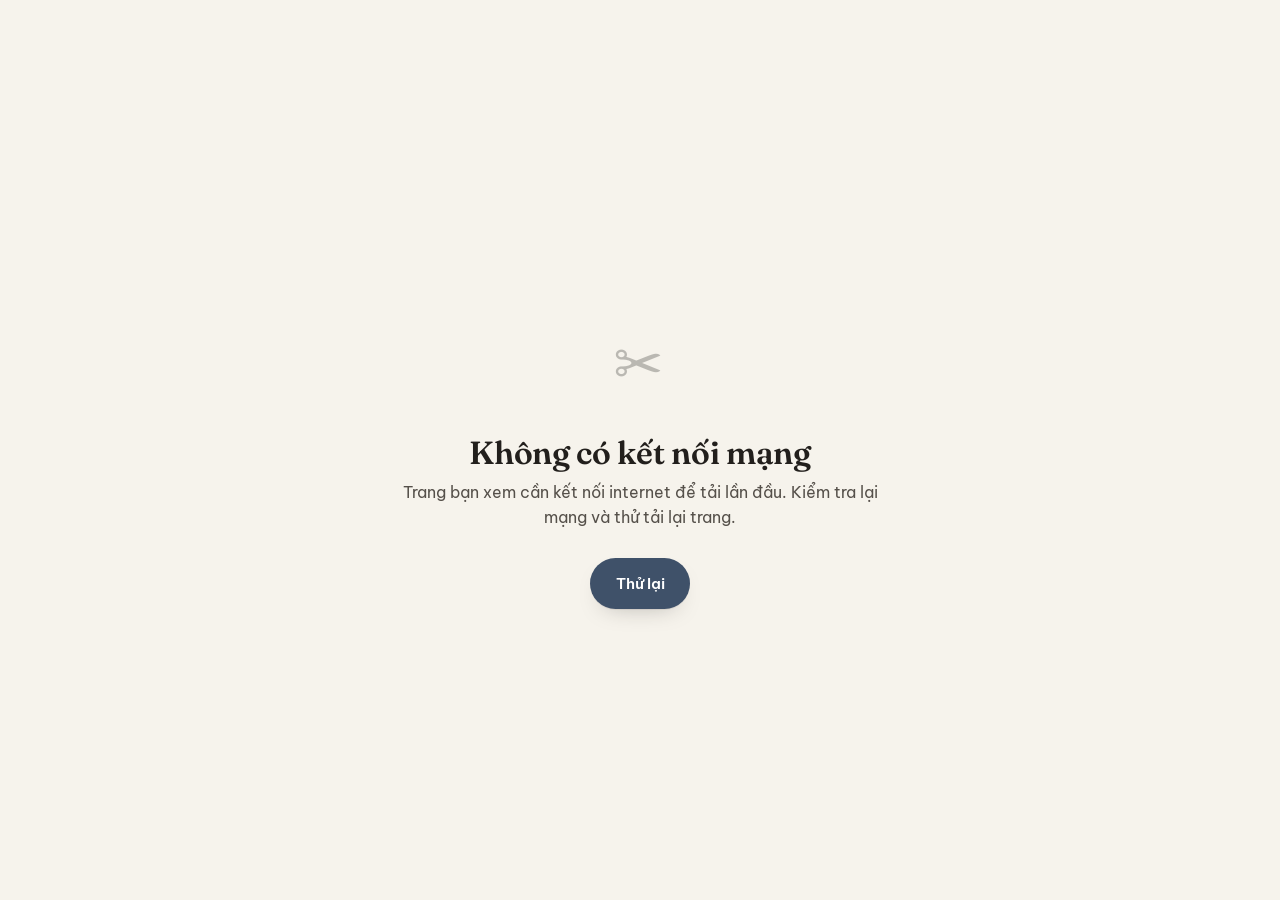
<file: offline.html>
<!DOCTYPE html>
<html lang="vi">
<head>
<meta charset="UTF-8">
<meta name="viewport" content="width=device-width, initial-scale=1">
<title>Đang mất kết nối | Min Mê Phụ Kiện</title>
<meta name="robots" content="noindex">
<meta name="theme-color" content="#F6F3EC" media="(prefers-color-scheme: light)">
<meta name="theme-color" content="#17150F" media="(prefers-color-scheme: dark)">
<link rel="icon" href="/assets/icons/favicon.svg" type="image/svg+xml">
<link rel="preconnect" href="https://fonts.googleapis.com">
<link rel="stylesheet" href="https://fonts.googleapis.com/css2?family=Fraunces:wght@600&family=Be+Vietnam+Pro:wght@400;600&display=swap">
<link rel="stylesheet" href="/css/style.css">
</head>
<body>
<main class="status-page">
  <p class="stamp" aria-hidden="true">✂</p>
  <h1>Không có kết nối mạng</h1>
  <p>Trang bạn xem cần kết nối internet để tải lần đầu. Kiểm tra lại mạng và thử tải lại trang.</p>
  <button class="btn btn-facebook" onclick="location.reload()">Thử lại</button>
</main>
</body>
</html>
</file>
<file: css/style.css>
/* ==========================================================================
   MIN MÊ PHỤ KIỆN — stylesheet
   Signature motif: the "swing tag" — every card carries a punched hole,
   a loop of thread and a faint rotation, like a real secondhand price tag.
   ========================================================================== */

/* ---- Design tokens ------------------------------------------------------ */
:root{
  /* paper & ink */
  --paper: #F6F3EC;
  --paper-raised: #FFFFFF;
  --ink: #221F1C;
  --ink-soft: #55504A;
  --ink-faint: #8B857C;
  --line: rgba(34,31,28,.14);
  --line-strong: rgba(34,31,28,.28);

  /* accents — denim (thrifted workwear) + brass (vintage hardware) */
  --denim: #3F5169;
  --denim-deep: #2B3547;
  --brass: #B8863A;
  --brass-deep: #8F6726;
  --thread: #B4443A; /* the literal stitching thread colour */

  --font-display: "Fraunces", "Georgia", serif;
  --font-body: "Be Vietnam Pro", "Segoe UI", sans-serif;
  --font-mono: "JetBrains Mono", ui-monospace, monospace;

  --radius-s: 6px;
  --radius-m: 14px;
  --radius-l: 28px;

  --shadow-tag: 0 1px 0 rgba(34,31,28,.06), 0 10px 24px -14px rgba(34,31,28,.35);
  --shadow-float: 0 20px 50px -20px rgba(34,31,28,.45);

  --container: 1180px;
  --gutter: clamp(20px, 4vw, 56px);

  --ease: cubic-bezier(.22,.61,.36,1);
  color-scheme: light;
}

html[data-theme="dark"]{
  --paper: #17150F;
  --paper-raised: #211E17;
  --ink: #EFE9DD;
  --ink-soft: #C6BEAF;
  --ink-faint: #8A8377;
  --line: rgba(239,233,221,.14);
  --line-strong: rgba(239,233,221,.28);
  --denim: #7C93B3;
  --denim-deep: #A9BEDA;
  --brass: #D9AE5E;
  --brass-deep: #EBC578;
  --shadow-tag: 0 1px 0 rgba(0,0,0,.4), 0 10px 24px -14px rgba(0,0,0,.6);
  --shadow-float: 0 20px 50px -20px rgba(0,0,0,.7);
  color-scheme: dark;
}

@media (prefers-color-scheme: dark){
  html:not([data-theme="light"]):not([data-theme="dark"]){
    --paper: #17150F; --paper-raised: #211E17; --ink: #EFE9DD; --ink-soft: #C6BEAF;
    --ink-faint: #8A8377; --line: rgba(239,233,221,.14); --line-strong: rgba(239,233,221,.28);
    --denim: #7C93B3; --denim-deep: #A9BEDA; --brass: #D9AE5E; --brass-deep: #EBC578;
    --shadow-tag: 0 1px 0 rgba(0,0,0,.4), 0 10px 24px -14px rgba(0,0,0,.6);
    --shadow-float: 0 20px 50px -20px rgba(0,0,0,.7);
    color-scheme: dark;
  }
}

/* ---- Reset --------------------------------------------------------------- */
*,*::before,*::after{ box-sizing: border-box; }
*{ margin:0; }
html{ -webkit-text-size-adjust:100%; scroll-behavior:smooth; }
@media (prefers-reduced-motion: reduce){
  html{ scroll-behavior:auto; }
  *,*::before,*::after{ animation-duration:.001ms !important; animation-iteration-count:1 !important; transition-duration:.001ms !important; scroll-behavior:auto !important; }
}
body{
  font-family: var(--font-body);
  background: var(--paper);
  color: var(--ink);
  line-height:1.55;
  -webkit-font-smoothing:antialiased;
  transition: background .35s var(--ease), color .35s var(--ease);
  overflow-x:hidden;
}
img,video{ max-width:100%; display:block; }
picture{ display:block; max-width:100%; }

a{ color:inherit; text-decoration:none; }
ul,ol{ list-style:none; padding:0; }
button{ font:inherit; color:inherit; background:none; border:0; cursor:pointer; }
input,textarea{ font:inherit; }
h1,h2,h3,h4{ font-family:var(--font-display); font-weight:600; line-height:1.12; letter-spacing:-.01em; }

:focus-visible{ outline:2.5px solid var(--brass); outline-offset:3px; border-radius:4px; }

.container{ width:100%; max-width:var(--container); margin-inline:auto; padding-inline:var(--gutter); }
.visually-hidden{ position:absolute !important; width:1px;height:1px; overflow:hidden; clip:rect(0 0 0 0); white-space:nowrap; }
.skip-link{ position:absolute; left:12px; top:-60px; background:var(--ink); color:var(--paper); padding:.7em 1.1em; border-radius:var(--radius-s); z-index:999; transition:top .2s var(--ease); }
.skip-link:focus{ top:12px; }

/* eyebrow / mono label used as a small "stamp" throughout */
.eyebrow{
  font-family:var(--font-mono); font-size:.72rem; letter-spacing:.14em; text-transform:uppercase;
  color:var(--brass-deep); display:inline-flex; align-items:center; gap:.5em;
}
.eyebrow::before{ content:""; width:16px; height:1px; background:currentColor; }

section{ padding-block: clamp(56px, 9vw, 120px); position:relative; }
.section-head{ max-width:640px; margin-bottom: clamp(32px,5vw,56px); }
.section-head h2{ font-size:clamp(1.9rem,3.4vw,2.8rem); margin-top:.4em; }
.section-head p{ color:var(--ink-soft); margin-top:.9em; font-size:1.02rem; }

/* ---- Buttons -------------------------------------------------------------- */
.btn{
  display:inline-flex; align-items:center; gap:.6em; padding:.85em 1.6em;
  border-radius: 999px; font-weight:600; font-size:.95rem; white-space:nowrap;
  transition: transform .25s var(--ease), box-shadow .25s var(--ease), background .25s var(--ease), color .25s var(--ease);
  border:1.5px solid transparent;
}
.btn:hover{ transform: translateY(-2px); }
.btn-facebook{ background:var(--denim); color:#fff; box-shadow: var(--shadow-tag); }
.btn-facebook:hover{ background:var(--denim-deep); }
.btn-tiktok{ background:var(--ink); color:var(--paper); box-shadow: var(--shadow-tag); }
html[data-theme="dark"] .btn-tiktok{ background:var(--brass); color:var(--paper-raised); }
.btn-outline{ border-color:var(--line-strong); color:var(--ink); }
.btn-outline:hover{ border-color:var(--ink); }
.btn svg{ width:1.15em; height:1.15em; }

/* ==========================================================================
   Header
   ========================================================================== */
.site-header{
  position:fixed; inset-inline:0; top:0; z-index:80;
  padding-block:14px; transition: background .3s var(--ease), box-shadow .3s var(--ease), padding .3s var(--ease);
}
.site-header .container{ display:flex; align-items:center; justify-content:space-between; gap:16px; }
.site-header.is-scrolled{
  background: color-mix(in srgb, var(--paper) 78%, transparent);
  backdrop-filter: blur(14px) saturate(140%);
  -webkit-backdrop-filter: blur(14px) saturate(140%);
  box-shadow: 0 1px 0 var(--line);
  padding-block:10px;
}
.brand{ display:flex; align-items:center; gap:.6em; font-family:var(--font-display); font-weight:700; font-size:1.28rem; }
.brand .brand-mark{ width:34px; height:34px; }
.brand small{ display:block; font-family:var(--font-mono); font-size:.58rem; letter-spacing:.12em; color:var(--ink-faint); font-weight:400; text-transform:uppercase; }

.nav-toggle{ display:none; }
.main-nav ul{ display:flex; gap: clamp(14px,2vw,30px); align-items:center; }
.main-nav a{ font-size:.94rem; font-weight:500; position:relative; padding-block:4px; }
.main-nav a::after{ content:""; position:absolute; left:0; right:100%; bottom:0; height:1.5px; background:var(--brass); transition:right .3s var(--ease); }
.main-nav a:hover::after, .main-nav a:focus-visible::after{ right:0; }

.header-actions{ display:flex; align-items:center; gap:10px; }
.theme-toggle{
  width:40px; height:40px; border-radius:50%; border:1.5px solid var(--line-strong);
  display:grid; place-items:center; transition: border-color .25s var(--ease), transform .25s var(--ease);
}
.theme-toggle:hover{ border-color:var(--ink); transform:rotate(15deg); }
.theme-toggle svg{ width:18px; height:18px; }
.theme-toggle .icon-moon{ display:none; }
html[data-theme="dark"] .theme-toggle .icon-sun{ display:none; }
html[data-theme="dark"] .theme-toggle .icon-moon{ display:block; }

@media (max-width: 900px){
  .main-nav{
    position:fixed; inset:0 0 0 30%; background:var(--paper-raised); padding: 100px 28px 40px;
    transform:translateX(100%); transition: transform .4s var(--ease); box-shadow: var(--shadow-float);
    overflow-y:auto;
  }
  .main-nav.is-open{ transform:translateX(0); }
  .main-nav ul{ flex-direction:column; align-items:flex-start; gap:22px; }
  .main-nav a{ font-size:1.2rem; }
  .nav-toggle{ display:grid; place-items:center; width:40px; height:40px; border-radius:50%; border:1.5px solid var(--line-strong); z-index:90; }
  .nav-toggle span, .nav-toggle span::before, .nav-toggle span::after{
    content:""; display:block; width:18px; height:1.6px; background:var(--ink); position:relative; transition: transform .3s var(--ease), opacity .3s var(--ease);
  }
  .nav-toggle span::before{ position:absolute; top:-6px; }
  .nav-toggle span::after{ position:absolute; top:6px; }
  .nav-toggle.is-open span{ background:transparent; }
  .nav-toggle.is-open span::before{ top:0; transform:rotate(45deg); }
  .nav-toggle.is-open span::after{ top:0; transform:rotate(-45deg); }
  .nav-scrim{ position:fixed; inset:0; background:rgba(0,0,0,.35); opacity:0; pointer-events:none; transition:opacity .3s var(--ease); z-index:75; }
  .nav-scrim.is-open{ opacity:1; pointer-events:auto; }
}

/* ==========================================================================
   Hero
   ========================================================================== */
.hero{
  min-height: 100svh; display:flex; align-items:center; padding-top:90px;
  position:relative; overflow:clip;
}
.hero-grid{ display:grid; grid-template-columns: 1.1fr .9fr; gap: clamp(24px,5vw,60px); align-items:center; }
.hero-copy .eyebrow{ margin-bottom:18px; }
.hero-title{
  font-size: clamp(2.6rem, 6.2vw, 4.6rem); line-height:1.02;
}
.hero-title .line2{ display:block; color:var(--brass-deep); font-style:italic; font-weight:500; }
.hero-slogan{ margin-top:22px; font-size:clamp(1.05rem,1.6vw,1.25rem); color:var(--ink-soft); max-width:46ch; }
.hero-actions{ margin-top: 34px; display:flex; gap:14px; flex-wrap:wrap; }

.hero-visual{ position:relative; aspect-ratio: 4/5; border-radius: var(--radius-l); overflow:hidden; box-shadow: var(--shadow-float); }
.hero-visual img{ width:100%; height:100%; object-fit:cover; transform: scale(1.02); will-change:transform; }
.hero-visual::after{ content:""; position:absolute; inset:0; background: linear-gradient(190deg, transparent 55%, rgba(23,21,15,.55)); }

.hero-tag{
  position:absolute; left:-18px; bottom:26px; background:var(--paper-raised); color:var(--ink);
  padding: 14px 20px 14px 34px; border-radius: var(--radius-s); box-shadow: var(--shadow-tag);
  transform: rotate(-6deg); font-family:var(--font-mono); font-size:.72rem; letter-spacing:.06em;
  border:1px solid var(--line);
}
.hero-tag::before{
  content:""; position:absolute; left:12px; top:50%; translate:0 -50%; width:9px; height:9px; border-radius:50%;
  background: var(--paper); border:1.6px solid var(--ink-faint);
}
.hero-tag strong{ display:block; font-family:var(--font-display); font-size:1rem; font-style:normal; font-weight:600; letter-spacing:0; }


@media (max-width: 860px){
  .hero-grid{ grid-template-columns:1fr; }
  .hero-visual{ order:-1; aspect-ratio:5/4; }
  .hero-tag{ left:14px; bottom:-16px; }
}

/* ==========================================================================
   Swing-tag card — the site's signature element
   ========================================================================== */
.tag-card{
  position:relative; background:var(--paper-raised); border:1px solid var(--line);
  border-radius: var(--radius-m); padding: 30px 24px 26px; box-shadow: var(--shadow-tag);
  transition: transform .4s var(--ease), box-shadow .4s var(--ease), border-color .4s var(--ease);
}
.tag-card::before{ /* punch hole */
  content:""; position:absolute; top:16px; left:16px; width:14px; height:14px; border-radius:50%;
  background: var(--paper); border:1.6px solid var(--line-strong);
}
.tag-card::after{ /* thread loop */
  content:""; position:absolute; top:4px; left:12px; width:20px; height:14px;
  border: 1.6px solid var(--thread); border-bottom:none; border-radius: 12px 12px 0 0; opacity:.75;
}
.tag-card:hover{ transform: translateY(-6px) rotate(-1.1deg); box-shadow: var(--shadow-float); border-color: var(--line-strong); }
.tag-card:nth-child(even):hover{ transform: translateY(-6px) rotate(1.1deg); }

/* ==========================================================================
   Giới thiệu
   ========================================================================== */
.intro{ background: var(--paper-raised); border-block:1px solid var(--line); }
.intro-grid{ display:grid; grid-template-columns: .9fr 1.1fr; gap: clamp(30px,5vw,70px); align-items:start; }
.intro-figure{ position:relative; }
.intro-figure img{ border-radius: var(--radius-m); aspect-ratio:1/1; object-fit:cover; box-shadow: var(--shadow-tag); }
.stitch-line{ border:none; border-top:1.8px dashed var(--line-strong); margin-block: 22px; }
.commit-list{ display:grid; gap:16px; margin-top:22px; }
.commit-list li{ display:flex; gap:12px; align-items:flex-start; font-size:.98rem; color:var(--ink-soft); }
.commit-list .num{ font-family:var(--font-mono); color:var(--brass-deep); font-size:.85rem; padding-top:.15em; }
.commit-list strong{ color:var(--ink); display:block; font-family:var(--font-display); font-weight:600; }

/* ==========================================================================
   Danh mục — category grid
   ========================================================================== */
.category-grid{ display:grid; grid-template-columns: repeat(4, 1fr); gap: 20px; }
.category-card{ text-align:left; }
.category-card .thumb{ border-radius: var(--radius-s); overflow:hidden; aspect-ratio: 3/4; margin-bottom:16px; }
.category-card img{ width:100%; height:100%; object-fit:cover; transition: transform .6s var(--ease); }
.category-card:hover img{ transform: scale(1.06); }
.category-card h3{ font-size:1.1rem; }
.category-card .count{ font-family:var(--font-mono); font-size:.72rem; color:var(--ink-faint); margin-top:4px; display:block; }

@media (max-width: 980px){ .category-grid{ grid-template-columns: repeat(2,1fr); } }
@media (max-width: 520px){ .category-grid{ grid-template-columns: 1fr 1fr; gap:14px; } }

/* ==========================================================================
   Vì sao chọn
   ========================================================================== */
.why{ background: var(--paper-raised); border-block:1px solid var(--line); }
.why-grid{ display:grid; grid-template-columns: repeat(3, 1fr); gap:20px; }
.why-card{ display:flex; flex-direction:column; gap:14px; }
.why-card .ico{ width:44px; height:44px; border-radius:50%; background: color-mix(in srgb, var(--brass) 16%, transparent); display:grid; place-items:center; color:var(--brass-deep); }
.why-card .ico svg{ width:22px; height:22px; }
.why-card h3{ font-size:1.05rem; }
.why-card p{ color:var(--ink-soft); font-size:.94rem; }
@media (max-width:900px){ .why-grid{ grid-template-columns:repeat(2,1fr); } }
@media (max-width:560px){ .why-grid{ grid-template-columns:1fr; } }

/* ==========================================================================
   Gallery masonry + lightbox
   ========================================================================== */
.gallery-toolbar{ display:flex; flex-wrap:wrap; gap:10px; margin-bottom:26px; }
.filter-chip{
  padding:.5em 1.1em; border-radius:999px; border:1.4px solid var(--line-strong); font-size:.85rem;
  font-family:var(--font-mono); letter-spacing:.02em; transition: all .25s var(--ease);
}
.filter-chip[aria-pressed="true"]{ background:var(--ink); color:var(--paper); border-color:var(--ink); }
html[data-theme="dark"] .filter-chip[aria-pressed="true"]{ background:var(--brass); color:var(--paper-raised); border-color:var(--brass); }

.masonry{ column-count:4; column-gap:16px; }
.masonry-item{ break-inside:avoid; margin-bottom:16px; border-radius: var(--radius-s); overflow:hidden; cursor:zoom-in; position:relative; box-shadow: var(--shadow-tag); }
.masonry-item img{ width:100%; transition: transform .5s var(--ease); background:var(--line); }
.masonry-item:hover img{ transform:scale(1.04); }
.masonry-item.is-hidden{ display:none; }
@media (max-width:1000px){ .masonry{ column-count:3; } }
@media (max-width:700px){ .masonry{ column-count:2; } }

.lightbox{ position:fixed; inset:0; background:rgba(15,13,10,.92); display:none; align-items:center; justify-content:center; z-index:200; padding:5vw; }
.lightbox.is-open{ display:flex; }
.lightbox img{ max-height:88vh; max-width:100%; border-radius:var(--radius-s); box-shadow:var(--shadow-float); }
.lightbox-close{ position:absolute; top:22px; right:26px; color:#fff; width:44px; height:44px; border-radius:50%; border:1.4px solid rgba(255,255,255,.4); display:grid; place-items:center; transition: border-color .2s var(--ease); }
.lightbox-close:hover{ border-color:#fff; }
.lightbox-close:focus-visible{ outline:2.5px solid var(--brass); outline-offset:3px; }

/* ==========================================================================
   Video + Fanpage (social grid replaces old embed cards)
   ========================================================================== */
/* Old .social-embeds / .embed-card / .tiktok-grid / .fb-page-wrap rules removed —
   replaced by .social-grid component below. */

/* ==========================================================================
   Testimonials
   ========================================================================== */
.reviews{ background: var(--paper-raised); border-block:1px solid var(--line); }
.review-track-wrap{ overflow:hidden; }
.review-track{ display:flex; gap:20px; transition: transform .5s var(--ease); }
.review-card{ min-width: min(360px, 82vw); display:flex; flex-direction:column; gap:14px; }
.stars{ color:var(--brass); letter-spacing:2px; font-size:.95rem; }
.review-card p{ color:var(--ink-soft); font-size:.96rem; }
.reviewer{ display:flex; align-items:center; gap:10px; margin-top:auto; }
.reviewer img{ width:38px; height:38px; border-radius:50%; object-fit:cover; }
.avatar-badge{
  width:38px; height:38px; border-radius:50%; flex:none; display:grid; place-items:center;
  background: color-mix(in srgb, var(--brass) 20%, var(--paper)); color:var(--brass-deep);
  font-family:var(--font-mono); font-size:.78rem; font-weight:600; border:1px solid var(--line);
}
.reviewer strong{ font-size:.9rem; display:block; }
.reviewer span{ font-size:.78rem; color:var(--ink-faint); font-family:var(--font-mono); }
.review-nav{ display:flex; gap:10px; margin-top:24px; }
.review-nav button{ width:38px; height:38px; border-radius:50%; border:1.4px solid var(--line-strong); display:grid; place-items:center; transition: border-color .2s var(--ease); }
.review-nav button:hover{ border-color:var(--ink); }

/* ==========================================================================
   FAQ accordion
   ========================================================================== */
.faq-list{ max-width:760px; }
.faq-item{ border-bottom:1px solid var(--line); }
.faq-q{ width:100%; display:flex; justify-content:space-between; align-items:center; gap:20px; padding:22px 4px; text-align:left; font-family:var(--font-display); font-weight:600; font-size:1.06rem; }
.faq-q .plus{ flex:none; width:22px; height:22px; position:relative; }
.faq-q .plus::before,.faq-q .plus::after{ content:""; position:absolute; background:var(--ink); top:50%; left:50%; }
.faq-q .plus::before{ width:14px; height:1.6px; translate:-50% -50%; }
.faq-q .plus::after{ width:1.6px; height:14px; translate:-50% -50%; transition: transform .3s var(--ease); }
.faq-item[open] .plus::after{ transform: rotate(90deg); }
.faq-item[open] .plus::before{ background:var(--brass-deep); }
.faq-a{ padding: 0 4px 22px; color:var(--ink-soft); font-size:.96rem; max-width:64ch; }
.faq-item summary{ list-style:none; cursor:pointer; }
.faq-item summary::-webkit-details-marker{ display:none; }

/* ==========================================================================
   CTA band
   ========================================================================== */
.cta-band{
  background: var(--ink); color: var(--paper); border-radius: var(--radius-l); margin-inline:var(--gutter);
  padding: clamp(44px,7vw,84px) clamp(24px,6vw,64px); text-align:center; position:relative; overflow:hidden;
}
html[data-theme="dark"] .cta-band{ background: var(--paper-raised); border:1px solid var(--line-strong); color: var(--ink); }
.cta-band h2{ font-size:clamp(1.7rem,4vw,2.6rem); max-width:18ch; margin-inline:auto; color: inherit; }
.cta-band .actions{ display:flex; gap:16px; justify-content:center; margin-top:32px; flex-wrap:wrap; }
.cta-band::before{ content:""; position:absolute; inset:0; opacity:.05; background-image:repeating-linear-gradient(45deg, #fff 0 1px, transparent 1px 22px); pointer-events:none; }
/* ==========================================================================
   Footer
   ========================================================================== */
.site-footer{ padding-block: 60px 30px; border-top:1px solid var(--line); margin-top: 40px; }
.footer-grid{ display:grid; grid-template-columns: 1.4fr 1fr 1fr 1fr; gap: 40px; margin-bottom:40px; }
.footer-brand p{ color:var(--ink-soft); margin-top:14px; font-size:.92rem; max-width:34ch; }
.footer-col h4{ font-family:var(--font-mono); font-size:.72rem; letter-spacing:.1em; text-transform:uppercase; color:var(--ink-faint); margin-bottom:16px; }
.footer-col ul{ display:grid; gap:10px; }
.footer-col a{ font-size:.92rem; color:var(--ink-soft); transition:color .2s var(--ease); }
.footer-col a:hover{ color:var(--ink); }
.social-row{ display:flex; gap:10px; margin-top:16px; }
.social-row a{ width:38px; height:38px; border-radius:50%; border:1.4px solid var(--line-strong); display:grid; place-items:center; transition: border-color .2s var(--ease), background .2s var(--ease); }
.social-row a:hover{ border-color:var(--ink); background:var(--paper-raised); }
.footer-bottom{ display:flex; justify-content:space-between; flex-wrap:wrap; gap:10px; font-size:.82rem; color:var(--ink-faint); border-top:1px solid var(--line); padding-top:22px; }
@media (max-width:860px){ .footer-grid{ grid-template-columns:1fr 1fr; } }
@media (max-width:520px){ .footer-grid{ grid-template-columns:1fr; } }

/* ==========================================================================
   Utility widgets: back-to-top, cookie banner, skeleton, progress bar
   ========================================================================== */
.back-to-top{
  position:fixed; right:20px; bottom:20px; width:46px; height:46px; border-radius:50%;
  background:var(--ink); color:var(--paper); display:grid; place-items:center; box-shadow:var(--shadow-tag);
  opacity:0; pointer-events:none; transform:translateY(10px); transition: all .3s var(--ease); z-index:70;
}
html[data-theme="dark"] .back-to-top{ background:var(--brass); color:var(--paper-raised); }
.back-to-top.is-visible{ opacity:1; pointer-events:auto; transform:translateY(0); }

.cookie-banner{
  position:fixed; left:16px; right:16px; bottom:16px; max-width:480px; z-index:150;
  background:var(--paper-raised); border:1px solid var(--line-strong); border-radius:var(--radius-m);
  padding:20px 22px; box-shadow: var(--shadow-float); transform: translateY(140%); transition: transform .5s var(--ease);
}
.cookie-banner.is-visible{ transform:translateY(0); }
.cookie-banner p{ font-size:.88rem; color:var(--ink-soft); margin-bottom:14px; }
.cookie-actions{ display:flex; gap:10px; }
.cookie-actions .btn{ padding:.6em 1.2em; font-size:.85rem; }

.skeleton{ background: linear-gradient(100deg, var(--line) 30%, var(--paper-raised) 50%, var(--line) 70%); background-size:200% 100%; animation: shimmer 1.4s infinite; border-radius:var(--radius-s); }
@keyframes shimmer{ to{ background-position: -200% 0; } }

.reading-progress{ position:fixed; top:0; left:0; height:3px; background:var(--brass); z-index:200; width:0%; transition:width .1s linear; }

/* AOS-style reveal (works even without the AOS lib, JS toggles .is-in) */
[data-reveal]{ opacity:0; transform: translateY(26px); transition: opacity .7s var(--ease), transform .7s var(--ease); }
[data-reveal].is-in{ opacity:1; transform:none; }

/* ==========================================================================
   Blog
   ========================================================================== */
.breadcrumb{ font-size:.82rem; color:var(--ink-faint); display:flex; gap:8px; flex-wrap:wrap; margin-top:110px; }
.breadcrumb a{ color:var(--ink-soft); }
.breadcrumb li::after{ content:"/"; margin-left:8px; color:var(--line-strong); }
.breadcrumb li:last-child::after{ content:""; }
.breadcrumb ol{ display:flex; gap:0; flex-wrap:wrap; }

.blog-hero{ padding-block: 30px 40px; max-width:760px; }
.blog-hero .eyebrow{ margin-bottom:14px; }
.blog-hero h1{ font-size: clamp(2rem,4vw,3rem); }
.blog-meta{ display:flex; gap:16px; margin-top:18px; font-size:.85rem; color:var(--ink-faint); font-family:var(--font-mono); flex-wrap:wrap; }

.article-layout{ display:grid; grid-template-columns: 2fr 1fr; gap:56px; align-items:start; }
.article-body{ font-size:1.04rem; }
.article-body h2{ font-size:1.5rem; margin-top:1.8em; margin-bottom:.6em; }
.article-body h3{ font-size:1.2rem; margin-top:1.4em; margin-bottom:.5em; }
.article-body p{ color:var(--ink-soft); margin-bottom:1.1em; }
.article-body img{ border-radius:var(--radius-m); margin-block:1.6em; }
.article-body ul{ list-style:disc; padding-left:1.3em; color:var(--ink-soft); margin-bottom:1.1em; }
.article-body li{ margin-bottom:.4em; }
.toc{ position:sticky; top:100px; background:var(--paper-raised); border:1px solid var(--line); border-radius:var(--radius-m); padding:22px; }
.toc h2{ font-family:var(--font-mono); font-size:.72rem; letter-spacing:.1em; text-transform:uppercase; color:var(--ink-faint); margin-bottom:14px; }
.toc ol{ display:grid; gap:10px; counter-reset:toc; }
.toc li{ counter-increment: toc; font-size:.88rem; }
.toc a{ color:var(--ink-soft); }
.toc a:hover{ color:var(--ink); }
.toc li::before{ content: counter(toc,decimal-leading-zero) "  "; font-family:var(--font-mono); color:var(--brass-deep); }
.article-cta{ margin-top:40px; }
@media (max-width:900px){ .article-layout{ grid-template-columns:1fr; } .toc{ position:static; } }

.blog-grid{ display:grid; grid-template-columns:repeat(3,1fr); gap:22px; }
.post-card .thumb{ aspect-ratio:16/10; border-radius:var(--radius-s); overflow:hidden; margin-bottom:16px; }
.post-card .thumb img{ width:100%; height:100%; object-fit:cover; transition:transform .5s var(--ease); }
.post-card:hover .thumb img{ transform:scale(1.05); }
.post-card h3{ font-size:1.08rem; }
.post-card p{ color:var(--ink-soft); font-size:.9rem; margin-top:8px; }
.post-card .blog-meta{ margin-top:12px; }
.search-row{ display:flex; gap:10px; max-width:420px; margin-bottom:40px; }
.search-row input{ flex:1; padding:.8em 1.1em; border-radius:999px; border:1.4px solid var(--line-strong); background:var(--paper-raised); color:var(--ink); }
.search-row input:focus-visible{ border-color:var(--ink); }
@media (max-width:900px){ .blog-grid{ grid-template-columns:repeat(2,1fr); } }
@media (max-width:560px){ .blog-grid{ grid-template-columns:1fr; } }

/* ==========================================================================
   404 / offline
   ========================================================================== */
.status-page{ min-height:100svh; display:flex; flex-direction:column; align-items:center; justify-content:center; text-align:center; padding:40px; }
.status-page .stamp{ font-family:var(--font-mono); font-size:5rem; color:var(--line-strong); letter-spacing:.05em; }
.status-page h1{ font-size:2rem; margin-top:10px; }
.status-page p{ color:var(--ink-soft); margin-top:10px; max-width:44ch; }
.status-page .btn{ margin-top:28px; }

/* ==========================================================================
   Social channel grid (thay embed TikTok/Facebook)
   ========================================================================== */
.social-grid{
  display: grid;
  grid-template-columns: repeat(4, 1fr);
  gap: 18px;
  margin-top: 32px;
}
.social-channel-card{
  border-radius: var(--radius-m);
  overflow: hidden;
  background: var(--paper-raised);
  box-shadow: var(--shadow-tag);
  text-decoration: none;
  color: var(--ink);
  transition: transform .35s var(--ease), box-shadow .35s var(--ease);
  display: block;
}
.social-channel-card:hover{
  transform: translateY(-4px);
  box-shadow: 0 12px 32px rgba(0,0,0,.13);
}
.social-channel-thumb{
  position: relative;
  aspect-ratio: 4/5;
  overflow: hidden;
}
.social-channel-thumb img{
  width: 100%;
  height: 100%;
  object-fit: cover;
  object-position: center top;
  transition: transform .5s var(--ease);
}
.social-channel-card:hover .social-channel-thumb img{
  transform: scale(1.06);
}
.social-channel-overlay{
  position: absolute;
  inset: 0;
  background: linear-gradient(to top, rgba(0,0,0,.55) 0%, transparent 55%);
  display: flex;
  align-items: flex-end;
  justify-content: flex-end;
  padding: 14px;
  color: #fff;
}
.social-channel-info{
  padding: 14px 16px 16px;
  display: flex;
  flex-direction: column;
  gap: 3px;
}
.social-channel-info strong{
  font-size: .98rem;
  font-family: var(--font-display);
}
.social-channel-info span{
  font-size: .82rem;
  color: var(--ink-soft);
  font-family: var(--font-mono);
}
.social-channel-info em{
  font-size: .82rem;
  color: var(--brass-deep);
  font-style: normal;
  margin-top: 4px;
}
@media (max-width: 900px){ .social-grid{ grid-template-columns: repeat(2,1fr); } }
@media (max-width: 480px){ .social-grid{ grid-template-columns: repeat(2,1fr); gap: 12px; } }

/* ==========================================================================
   Fix masonry image object-fit
   ========================================================================== */
.masonry-item{
  aspect-ratio: unset;
}
.masonry-item img{
  width: 100%;
  height: auto;
  display: block;
  object-fit: cover;
  object-position: center top;
  transition: transform .5s var(--ease);
  background: var(--line);
}

/* ==========================================================================
   Brand-mark avatar img (thay SVG)
   ========================================================================== */
.brand-mark{
  width: 36px;
  height: 36px;
  flex-shrink: 0;
}

/* ==========================================================================
   Nút Zalo
   ========================================================================== */
.btn-zalo{
  background: #0068FF;
  color: #fff;
  display: inline-flex;
  align-items: center;
  gap: 6px;
  border-radius: 999px;
  padding: .75em 1.4em;
  font-weight: 600;
  font-size: .95rem;
  text-decoration: none;
  transition: background .25s, transform .2s;
}
.btn-zalo:hover{
  background: #0055cc;
  transform: translateY(-2px);
}
.btn-zalo svg{ flex-shrink: 0; }

/* Zalo link trong footer */
.zalo-link{
  display: inline-flex;
  align-items: center;
  gap: 5px;
  color: #0068FF;
  font-weight: 500;
}
.zalo-link:hover{ opacity: .8; }

/* ==========================================================================
   Picture element layout fixes
   ========================================================================== */
/* Inside flex containers (brand, social cards, intro figure) picture must
   not break layout — set it to the same dimensions as the img it wraps */
.brand picture{ display:contents; }
.intro-figure picture{ display:block; }
.social-channel-thumb picture{ display:block; width:100%; height:100%; }
.masonry-item picture{ display:block; }
.hero-visual picture{ display:block; width:100%; height:100%; }
.category-card .thumb picture{ display:block; width:100%; height:100%; }

/* ==========================================================================
   Preloader
   ========================================================================== */
.preloader{
  position:fixed; inset:0; z-index:9999;
  background:var(--paper);
  display:flex; align-items:center; justify-content:center;
  transition: opacity .7s var(--ease), visibility .7s var(--ease);
}
.preloader.is-hidden{
  opacity:0; visibility:hidden; pointer-events:none;
}

.preloader-inner{
  position:relative; width:110px; height:110px;
  display:flex; align-items:center; justify-content:center;
}

/* Outer ring — xoay chậm ngược chiều kim đồng hồ */
.preloader-ring-outer{
  position:absolute; inset:0; border-radius:50%;
  border:1.6px solid var(--line);
  border-top-color: var(--brass);
  border-right-color: var(--thread);
  animation: spin-cw 1.4s cubic-bezier(.5,.1,.5,.9) infinite;
}

/* Inner ring — xoay thuận chiều kim đồng hồ, nhỏ hơn */
.preloader-ring-inner{
  position:absolute; inset:16px; border-radius:50%;
  border:1px solid transparent;
  border-bottom-color: var(--denim);
  border-left-color: var(--brass-deep);
  animation: spin-ccw 2s cubic-bezier(.5,.1,.5,.9) infinite;
}

@keyframes spin-cw  { to{ transform:rotate(360deg);  } }
@keyframes spin-ccw { to{ transform:rotate(-360deg); } }

/* Price-tag brand card ở giữa */
.preloader-tag{
  position:relative; z-index:1;
  display:flex; flex-direction:column; align-items:center; gap:1px;
  background:var(--paper-raised); border:1px solid var(--line);
  border-radius:var(--radius-s); padding:10px 16px 10px 14px;
  box-shadow: var(--shadow-tag);
  animation: tag-sway 3.2s ease-in-out infinite;
  transform-origin: center top;
}

/* Lỗ đục trên thẻ giá */
.preloader-hole{
  position:absolute; top:-6px; left:50%; translate:-50% 0;
  width:10px; height:10px; border-radius:50%;
  background:var(--paper); border:1.5px solid var(--line-strong);
}

/* Sợi chỉ treo */
.preloader-thread{
  position:absolute; top:-20px; left:50%; translate:-50% 0;
  width:18px; height:16px;
  border:1.5px solid var(--thread); border-bottom:none;
  border-radius:10px 10px 0 0; opacity:.75;
}

.preloader-name{
  font-family:var(--font-display); font-weight:600; font-size:1rem;
  color:var(--ink); letter-spacing:-.01em; white-space:nowrap;
}
.preloader-sub{
  font-family:var(--font-mono); font-size:.6rem; letter-spacing:.12em;
  text-transform:uppercase; color:var(--brass-deep);
}

/* Lắc nhẹ như thẻ giá secondhand treo gió */
@keyframes tag-sway{
  0%,100%{ transform:rotate(-3.5deg); }
  50%     { transform:rotate( 3.5deg); }
}

/* ==========================================================================
   Custom cursor  (chỉ hiện trên thiết bị có chuột chính xác)
   ========================================================================== */
@media (pointer: fine){
  *, *::before, *::after{ cursor: none !important; }

  .cursor-dot{
    position:fixed; z-index:9998; pointer-events:none;
    width:6px; height:6px; border-radius:50%;
    background:var(--brass);
    transform:translate(-50%,-50%);
    transition: width .2s var(--ease), height .2s var(--ease), background .2s var(--ease), opacity .3s;
    opacity:0; will-change:left,top;
  }
  .cursor-dot.is-visible{ opacity:1; }
  .cursor-dot.is-hovered{ width:4px; height:4px; background:var(--thread); }
  .cursor-dot.is-clicking{ width:3px; height:3px; }

  .cursor-ring{
    position:fixed; z-index:9997; pointer-events:none;
    width:40px; height:40px; border-radius:50%;
    border:1.4px solid var(--brass);
    transform:translate(-50%,-50%);
    opacity:0;
    transition: width .35s var(--ease), height .35s var(--ease),
                border-color .25s var(--ease), opacity .4s, border-width .25s;
    will-change:left,top;
  }
  .cursor-ring.is-visible{ opacity:.6; }
  .cursor-ring.is-hovered{
    width:60px; height:60px;
    border-color:var(--thread); border-width:1px; opacity:.5;
  }
  .cursor-ring.is-clicking{
    width:30px; height:30px; opacity:.9;
  }
}
</file>
